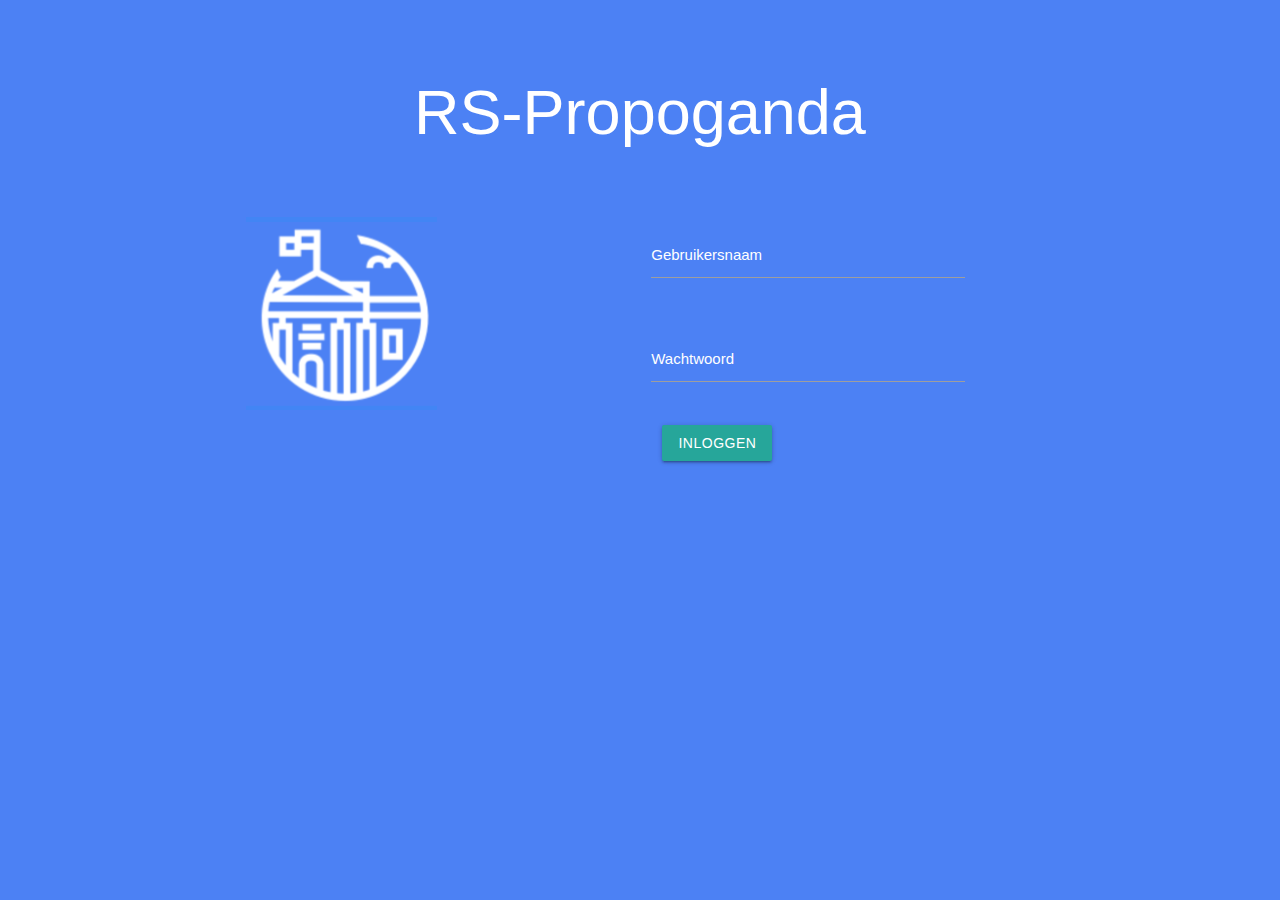
<file: index.html>
<!DOCTYPE html>
<html lang="en">

<head>
    <meta charset="UTF-8">
    <meta name="viewport" content="width=device-width, initial-scale=1.0">
    <meta http-equiv="X-UA-Compatible" content="ie=edge">
    <title>RS Propaganda</title>
    <link href="https://fonts.googleapis.com/icon?family=Material+Icons" rel="stylesheet">
    <link type="text/css" rel="stylesheet" href="./lib/materialize//css/materialize.min.css"
        media="screen,projection" />

    <link rel="stylesheet" href="./src/style/login.css">

    <meta name="viewport" content="width=device-width, initial-scale=1.0" />
</head>

<body class="">

    <div class="container">
        <div class="row">
            <h1 class="center-align white-text" style="padding-top: 4%;">RS-Propoganda</h1>
            <!-- Image Logo -->
            <div class="col s4 center-align" style="padding-top: 5%;">
                <img src="./media/logo.png" alt="RS_propoganda Logo">
            </div>

            <!-- Login Form -->
            <div class="col s6 offset-s2" style="padding-top: 5%">
                <form id="loginForm" name="loginForm" method="post" onsubmit="return inloggen()">
                    <div class="row">
                        <div class="input-field col s9">
                            <input id="gebruikernaam" name="gebruikernaam" type="text" class="validate" required>
                            <label for="gebruikernaam">Gebruikersnaam</label>
                        </div>
                    </div>
                    <div class="row">
                        <div class="input-field col s9">
                            <input id="wachtwoord" name="wachtwoord" type="password" class="validate" required>
                            <label for="wachtwoord">Wachtwoord</label>
                        </div>
                    </div>
                    <div class="row col s6">
                        <button class="btn waves-effect waves-light" type="submit">Inloggen</button>
                    </div>

                </form>
            </div>

        </div>
    </div>




    <script type="text/javascript" src="./lib/materialize/js/materialize.min.js"></script>
    <script>
        M.AutoInit();
      
    </script>
    <script type="text/javascript" src="./src/controllers/loginController.js"></script>

</body>

</html>

</html>
</file>
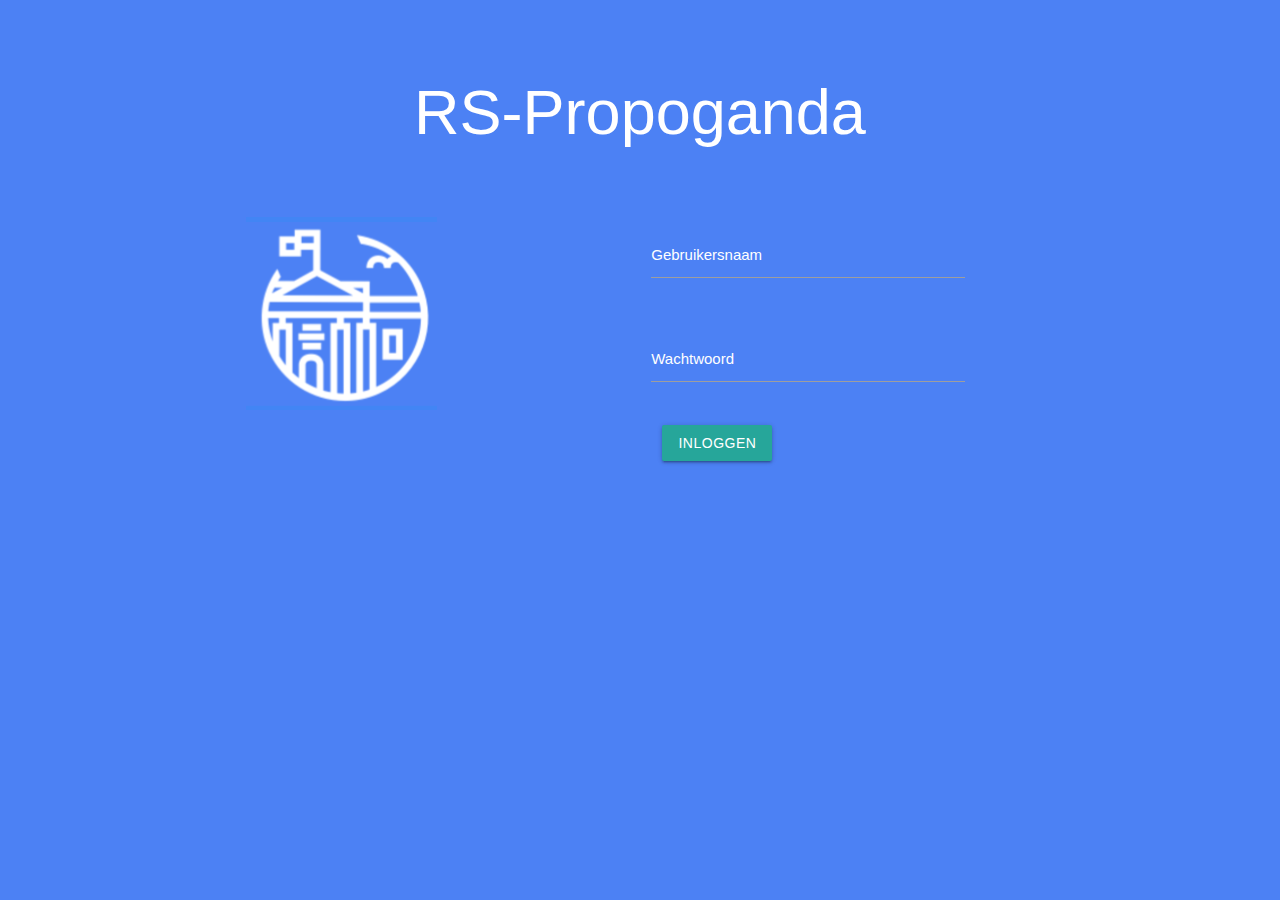
<file: src/views/commentaar.html>
<!DOCTYPE html>
<html lang="en">

<head>
    <meta charset="UTF-8">
    <meta name="viewport" content="width=device-width, initial-scale=1.0">
    <meta http-equiv="X-UA-Compatible" content="ie=edge">
    <title>Dashboard</title>

    <!-- Materialize CSS -->
    <link href="https://fonts.googleapis.com/icon?family=Material+Icons" rel="stylesheet">
    <link type="text/css" rel="stylesheet" href="../../lib/materialize//css/materialize.min.css"
        media="screen,projection" />
    <link type="text/css" rel="stylesheet" href="../../src/style/main.css" media="screen,projection" />

</head>

<body class="blue lighten-4">
    <div class="row">
        <!-- Nav Bar -->
        <nav class="nav_height">
            <div class="nav-wrapper nav" style="padding-left: 10px;">
                <!-- Image Logo -->
                <div>
                    <a href="./dashboard.html">
                        <img id="logo" class="brand-logo" src="../../media/logo.png" style="height: auto; width: 50px;">
                    </a>
                </div>
                <!-- Navigation  -->
                <div class="nav-wrapper">
                    <!-- Menu Dropdown Structure -->
                    <div>
                        <ul id="menu" class="dropdown-content">
                            <li><a href="./commentaar.html">Commentaar</a></li>
                            <li><a href="./presentie.html">Presentie</a></li>
                            <li><a href="./ressort.html">Ressort</a></li>
                            <li><a href="#!">Vergadering</a></li>
                        </ul>
                        <ul id="instellingen" class="dropdown-content">
                            <li><a href="#!">Accounts</a></li>
                            <li><a href="#!">Profiel</a></li>
                            <li><a href="#!">Nieuw Account</a></li>
                            <li class="divider"></li>
                            <li><a onclick="logout()">Uitloggen</a></li>
                        </ul>
                    </div>
                    <!-- Dropdowns Button -->
                    <ul class="hide-on-med-and-down right">
                        <li><a class="dropdown-trigger" data-target="menu">Menu<i
                                    class="material-icons right">arrow_drop_down</i></a>
                        </li>
                        <li><a class="dropdown-trigger" data-target="instellingen">Instellingen<i
                                    class="material-icons right">arrow_drop_down</i></a>
                        </li>
                    </ul>
                </div>
            </div>
        </nav>


        <ul id="slide-out" class="sidenav col s4" style="overflow: scroll;">
            <li>
                <blockquote>
                    <p class="flow-text">Belangrijke Mededelingen</p>
                </blockquote>
            </li>
            <li>
                <div class="divider"></div>
            </li>
            <li>
                <div class="row">
                    <div class="input-field col s11">
                        <input placeholder="Bericht..." id="enter_message" type="text" class="validate">
                        <label for="enter_message">Nieuw bericht</label>
                        <button class="btn-small waves-effect waves-light red" type="button" name="action">versturen
                            <i class="material-icons right">send</i>
                        </button>
                    </div>
                </div>
            </li>
            <li>
                <!-- Bericht 1 -->
                <div class="row">
                    <div class="card_width">
                        <div class="card teal darken-1 card_edge">
                            <div class="card-content white-text">
                                <span class="card-title">Shaniel Samadhan</span>
                                <p>Waddup all mi badmans and badgyals, all good wit ya'll bomboclaats?</p>
                            </div>
                            <div class="card-action">
                                <p class="white-text">29-06-2020 01:30 AM</p>
                            </div>
                        </div>
                    </div>
                </div>
            </li>
            <li>
                <!-- Bericht 2 -->
                <div class="row">
                    <div class="card_width">
                        <div class="card teal darken-1 card_edge">
                            <div class="card-content white-text">
                                <span class="card-title">Andojo Mack</span>
                                <p>It's ya boi McDoodle in the building!</p>
                            </div>
                            <div class="card-action">
                                <p class="white-text">23-06-2020 11:00 AM</p>
                            </div>
                        </div>
                    </div>
                </div>
            </li>
            <li>
                <!-- Bericht 3 -->
                <div class="row">
                    <div class="card_width">
                        <div class="card teal darken-1 card_edge">
                            <div class="card-content white-text">
                                <span class="card-title">Kenson Latchmansing</span>
                                <p>Gangaaa mie baka e hatie wooo. EJE! </p>
                            </div>
                            <div class="card-action">
                                <p class="white-text">29-06-2020 12:30 PM</p>
                            </div>
                        </div>
                    </div>
                </div>
            </li>
        </ul>
        <a href="#" data-target="slide-out" class="sidenav-trigger ">
            <i class="material-icons message_btn ">message</i>
        </a>
    </div>

    <div class="fixed-action-btn">
        <a class="btn-floating btn-large btn modal-trigger nav" href="#modal_commentaar" onclick="getPresentie()">
            <i class="large material-icons">add</i>
        </a>
    </div>

      <!-- Commentaar Table -->
      <div class="container">
        <div class="row">
            <div class="col s12" style="height: 28em; overflow: auto; width: auto;">
                <table id="commentaarTable" class="highlight" style="width: 1000px;">
                    <thead>
                        <tr>
                            <th>Commentaar ID</th>
                            <th>Commentaar</th>
                            <th>Naam</th>
                            <th>type</th>
                            <th></th>
                        </tr>
                    </thead>
                    <tbody id="rTableBody">
                    </tbody>
                </table>
            </div>
        </div>
    </div>

    <!--commentaar modal-->
    <div id="modal_commentaar" class="modal">
        <div class="modal-content">
            <h3 style="font-family: 'Anton', sans-serif; text-align: center;">Commentaar</h3>
            <br>
            <div>
                <div class="row">
                    <form class="col s12" method="POST" id="commentaarForm" name="commentaarForm"
                        onsubmit="return createCommentaar()">
                        <div class="row">
                            <div class="input-field col s6">
                                <select name="presentie_id" id="presentie" required>
                                </select>
                                <label for="presentie">Presentie</label>
                            </div>
                        </div>
                        <div class="row">
                            <div class="input-field col s6">
                                <textarea id="commentaar" name="commentaar" class="materialize-textarea"></textarea>
                                <label for="commentaar">Commentaar</label>
                            </div>
                            <div class="input-field col s3">
                                <select name="type" id="type" required>
                                    <option value="1">Positief</option>
                                    <option value="0">Negatief</option>
                                </select>
                            </div>
                        </div>
                        <button class="btn waves-effect waves-light, nav" type="submit" name="action">Opslaan</button>
                    </form>
                </div>
            </div>
        </div>
    </div>

    <!--updatecommentaar modal-->
    <div id="modal_updatecommentaar" class="modal">
        <div class="modal-content">
            <h3 style="font-family: 'Anton', sans-serif; text-align: center;">Commentaar wijzigen</h3>
            <br>
            <div>
                <div class="row">
                    <form class="col s12" method="POST" id="updateCommentaarForm" name="updateCommentaarForm"
                        onsubmit="return updateCommentaarhi()">
                        <div class="row">
                            <div class="input-field col s6">
                                <select name="presentie_id" id="updatePresentie">
                                </select>
                                <label for="presentie">Presentie</label>
                            </div>
                        </div>
                        <div class="row">
                            <div class="input-field col s6">
                                <textarea id="updateCommentaar" name="commentaar" class="materialize-textarea"></textarea>
                                <label for="updateCommentaar">Commentaar</label>
                            </div>
                            <div class="input-field col s3">
                                <select name="type" id="updateType" required>
                                    <option value="1">Positief</option>
                                    <option value="0">Negatief</option>
                                </select>
                            </div>
                        </div>
                        <button class="btn waves-effect waves-light, nav" type="submit" name="action">Opslaan</button>
                    </form>
                </div>
            </div>
        </div>
    </div>

    <!-- controller js -->
    <script type="text/javascript" src="../controllers/commentaarController.js"></script>
    <script type="text/javascript" src="../controllers/main.js"></script>

    <!-- materialize js -->
    <script type="text/javascript" src="../../lib/materialize/js/materialize.min.js"></script>
    <script>
        M.AutoInit();
        
        window.onload = redirectIfNoToken();
        window.onload = getCommentaar();
    </script>
</body>

</html>
</file>
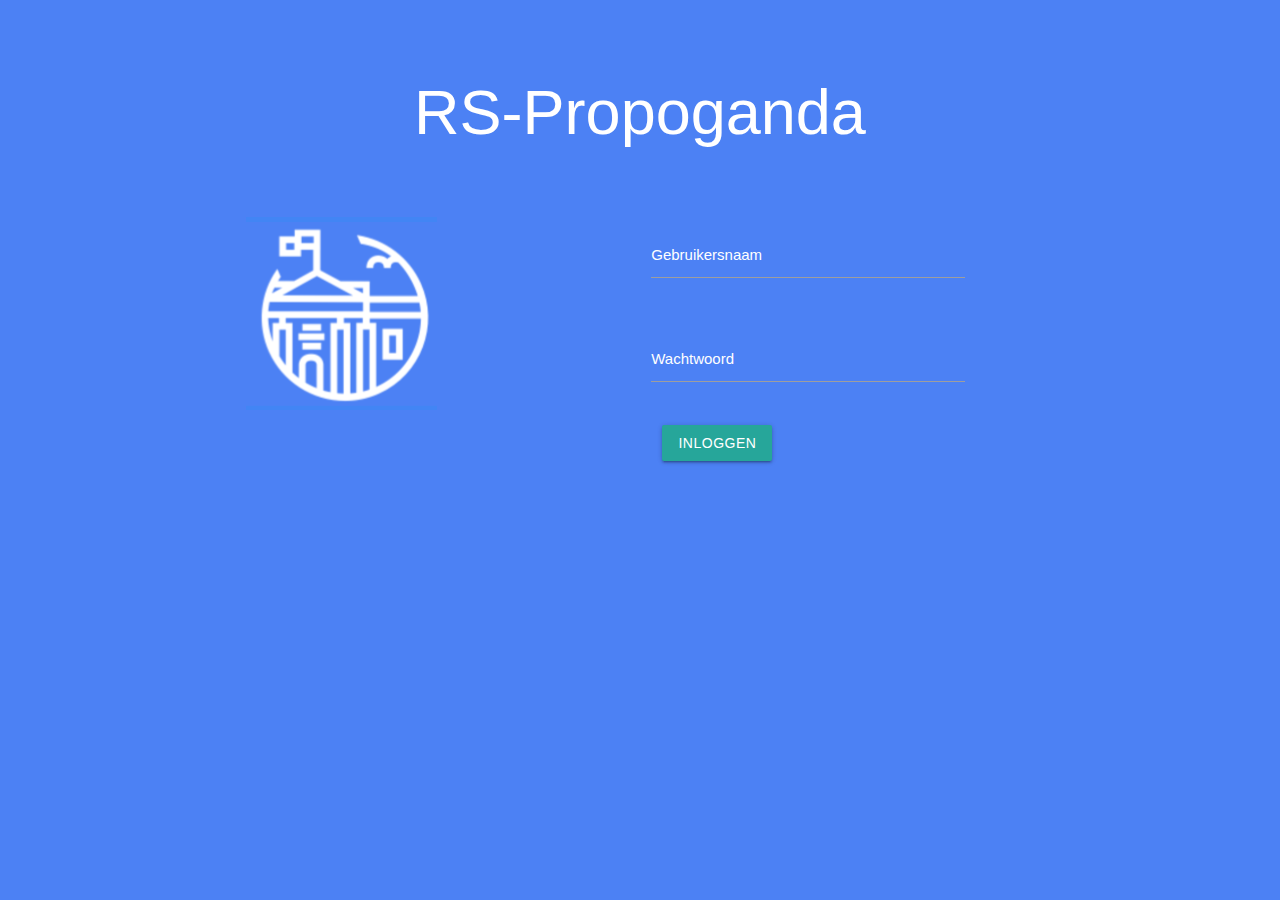
<file: src/views/gebruikers.html>
<!DOCTYPE html>
<html lang="en">

<head>
    <meta charset="UTF-8">
    <meta name="viewport" content="width=device-width, initial-scale=1.0">
    <meta http-equiv="X-UA-Compatible" content="ie=edge">
    <title>Gebruikers</title>

    <!-- Materialize CSS -->
    <link href="https://fonts.googleapis.com/icon?family=Material+Icons" rel="stylesheet">
    <link type="text/css" rel="stylesheet" href="../../lib/materialize//css/materialize.min.css"
        media="screen,projection" />
    <link type="text/css" rel="stylesheet" href="../../src/style/main.css" media="screen,projection" />


</head>

<body class="blue lighten-4">
    <!-- Nav Bar -->
    <div class="row">
        <nav class="nav_height">
            <div class="nav-wrapper nav" style="padding-left: 10px;">
                <!-- Image Logo -->
                <div class="image-link">
                    <a href="./dashboard.html">
                        <img id="logo" class="brand-logo image-link" src="../../media/logo.png"
                            style="height: auto; width: 50px;">
                    </a>
                </div>
                <!-- Navigation  -->
                <div class="nav-wrapper">
                    <!-- Menu Dropdown Structure -->
                    <div>
                        <ul id="menu" class="dropdown-content" style="width: 200px;">
                            <li><a href="./commentaar.html">Commentaar</a></li>
                            <li><a href="./presentie.html">Presentie</a></li>
                            <li><a href="./ressort.html">Ressort</a></li>
                            <li><a href="#!">Vergadering</a></li>
                        </ul>
                        <ul id="instellingen" class="dropdown-content">
                            <li><a href="./gebruikers.html">Accounts</a></li>
                            <li class="divider"></li>
                            <li><a onclick="logout()">Uitloggen</a></li>
                        </ul>
                    </div>
                    <!-- Dropdowns Button -->
                    <ul class="hide-on-med-and-down right">
                        <li><a class="dropdown-trigger" data-target="menu">Menu<i
                                    class="material-icons right">arrow_drop_down</i></a>
                        </li>
                        <li><a class="dropdown-trigger" data-target="instellingen">Instellingen<i
                                    class="material-icons right">arrow_drop_down</i></a>
                        </li>
                    </ul>
                </div>
            </div>
        </nav>
    </div>

    <!-- Gebruiker Table -->
    <div class="container">
        <div class="row">
            <blockquote>
                <p class="flow-text">Gebruikers Beheren</p>
            </blockquote>
            <div class="col s12" style="height: 28em; width: auto; overflow: auto;">
                <table id="gebruikerTable" class="highlight"  style="width: 1000px;">
                    <thead>
                        <tr>
                            <th>ID</th>
                            <th>Gebruikernaam</th>
                            <th>Naam</th>
                            <th>Voornaam</th>
                            <th>Adres</th>
                            <th>Telefoon</th>
                            <th>Email</th>

                            <th>Type</th>
                            <th></th>
                        </tr>
                    </thead>
                    <tbody id="gebruikerTableBody">
                    </tbody>
                </table>
            </div>
        </div>
    </div>

    <!-- Floating Gebruiker Button -->
    <div class="fixed-action-btn">
        <a class="btn-floating btn-large nav waves-effect waves-light btn modal-trigger" href="#modal_gebruiker">
            <i class="large material-icons">add</i>
        </a>
    </div>

    <!-- Gebruiker modal -->
    <div id="modal_gebruiker" class="modal" style="height: 900px;">
        <div class="modal-content">
            <h3 style="font-family: 'Anton', sans-serif; text-align: center;">Nieuw Gebruiker Aanmaken</h3>
            <br>
            <div>
                <div class="row">
                    <form class="col s12" method="POST" id="gebruikerForm" name="gebruikerForm"
                        onsubmit="return createGebruiker()">
                        <div class="row">
                            <div class="input-field col s6">
                                <input type="text" name="naam" id="naam" required>
                                <label for="naam">Naam</label>
                            </div>
                            <div class="input-field col s6">
                                <input type="text" name="voornaam" id="voornaam" required>
                                <label for="voornaam">Voornaam</label>
                            </div>
                        </div>
                        <div class="row">

                            <!-- <div class="input-field col s6">
                                <select name="type">
                                    <option value="Nickerie">Nickerie</option>
                                    <option value="Sipaliwini">Sipaliwini</option>
                                </select>
                                <label for="type">Type</label>
                            </div> -->

                            <div class="input-field col s6">
                                <input type="text" name="type_id" id="type_id" required>
                                <label for="type_id">Type_id</label>
                            </div>

                            <div class="input-field col s6">
                                <input type="text" name="email" id="email" required>
                                <label for="email">Email</label>
                            </div>
                        </div>
                        <div class="row">
                            <div class="input-field col s6">
                                <input type="text" name="adres" id="adres" required>
                                <label for="adres">Adres</label>
                            </div>
                            <div class="input-field col s6">
                                <input type="text" name="telefoonnummer" id="telefoonnummer" required>
                                <label for="telefoonnummer">Telefoon</label>
                            </div>
                        </div>
                        <div class="row">
                            <div class="input-field col s6">
                                <input type="text" name="gebruikernaam" id="gebruikernaam" required>
                                <label for="gebruikernaam">Gebruikernaam</label>
                            </div>

                        </div>
                        <div class="row">
                            <div class="input-field col s6">
                                <input type="password" name="wachtwoord" id="wachtwoord" required>
                                <label for="wachtwoord">Wachtwoord</label>
                            </div>
                            <div class="input-field col s6">
                                <input type="password" name="wachtwoord2" id="wachtwoord2" required>
                                <label for="wachtwoord2">Wachtwoord Opniew Invoeren</label>
                            </div>
                        </div>
                        <button class="btn waves-effect waves-light, nav" type="submit" name="action">Opslaan</button>

                    </form>
                </div>
            </div>
        </div>
    </div>

    <!-- update gebruiker modal -->
    <div id="modal_update_gebruiker" class="modal" style="height: 900px;">
        <div class="modal-content">
            <h3 style="font-family: 'Anton', sans-serif; text-align: center;">Gebruiker wijzigen</h3>
            <br>
            <div>
                <div class="row">
                    <form class="col s12" method="POST" id="updateGebruikerForm" name="updateGebruikerForm"
                        onsubmit="return updateGebruiker()">
                        <div class="row">
                            <div class="input-field col s6">
                                <input type="text" name="naam" id="naam" required>
                                <label for="naam">Naam</label>
                            </div>
                            <div class="input-field col s6">
                                <input type="text" name="voornaam" id="voornaam" required>
                                <label for="voornaam">Voornaam</label>
                            </div>
                        </div>
                        <div class="row">

                            <!-- <div class="input-field col s6">
                                <select name="type">
                                    <option value="Nickerie">Nickerie</option>
                                    <option value="Sipaliwini">Sipaliwini</option>
                                </select>
                                <label for="type">Type</label>
                            </div> -->

                            <div class="input-field col s6">
                                <input type="text" name="type_id" id="type_id" required>
                                <label for="type_id">Type_id</label>
                            </div>

                            <div class="input-field col s6">
                                <input type="text" name="email" id="email" required>
                                <label for="email">Email</label>
                            </div>
                        </div>
                        <div class="row">
                            <div class="input-field col s6">
                                <input type="text" name="adres" id="adres" required>
                                <label for="adres">Adres</label>
                            </div>
                            <div class="input-field col s6">
                                <input type="text" name="telefoonnummer" id="telefoonnummer" required>
                                <label for="telefoonnummer">Telefoon</label>
                            </div>
                        </div>

                        <div class="row">
                            <div class="input-field col s6">
                                <input type="text" name="gebruikernaam" id="gebruikernaam" required>
                                <label for="gebruikernaam">Gebruikernaam</label>
                            </div>

                        </div>
                        <div class="row">
                            <div class="input-field col s6">
                                <input type="password" name="wachtwoord" id="wachtwoord" required>
                                <label for="wachtwoord">Wachtwoord</label>
                            </div>
                            <div class="input-field col s6">
                                <input type="password" name="wachtwoord2" id="wachtwoord2" required>
                                <label for="wachtwoord2">Wachtwoord Opniew Invoeren</label>
                            </div>
                        </div>

                        <button class="btn waves-effect waves-light, nav" type="submit" name="action">Opslaan</button>

                    </form>
                </div>
            </div>
        </div>
    </div>

    <!-- materialize js -->
    <script type="text/javascript" src="../../lib/materialize/js/materialize.min.js"></script>

    <!-- controller js -->
    <script type="text/javascript" src="../controllers/gebruikerController.js"></script>
    <script type="text/javascript" src="../controllers/main.js"></script>
    <script>
        M.AutoInit();
        window.onload = redirectIfNoToken();
    </script>
</body>

</html>
</file>
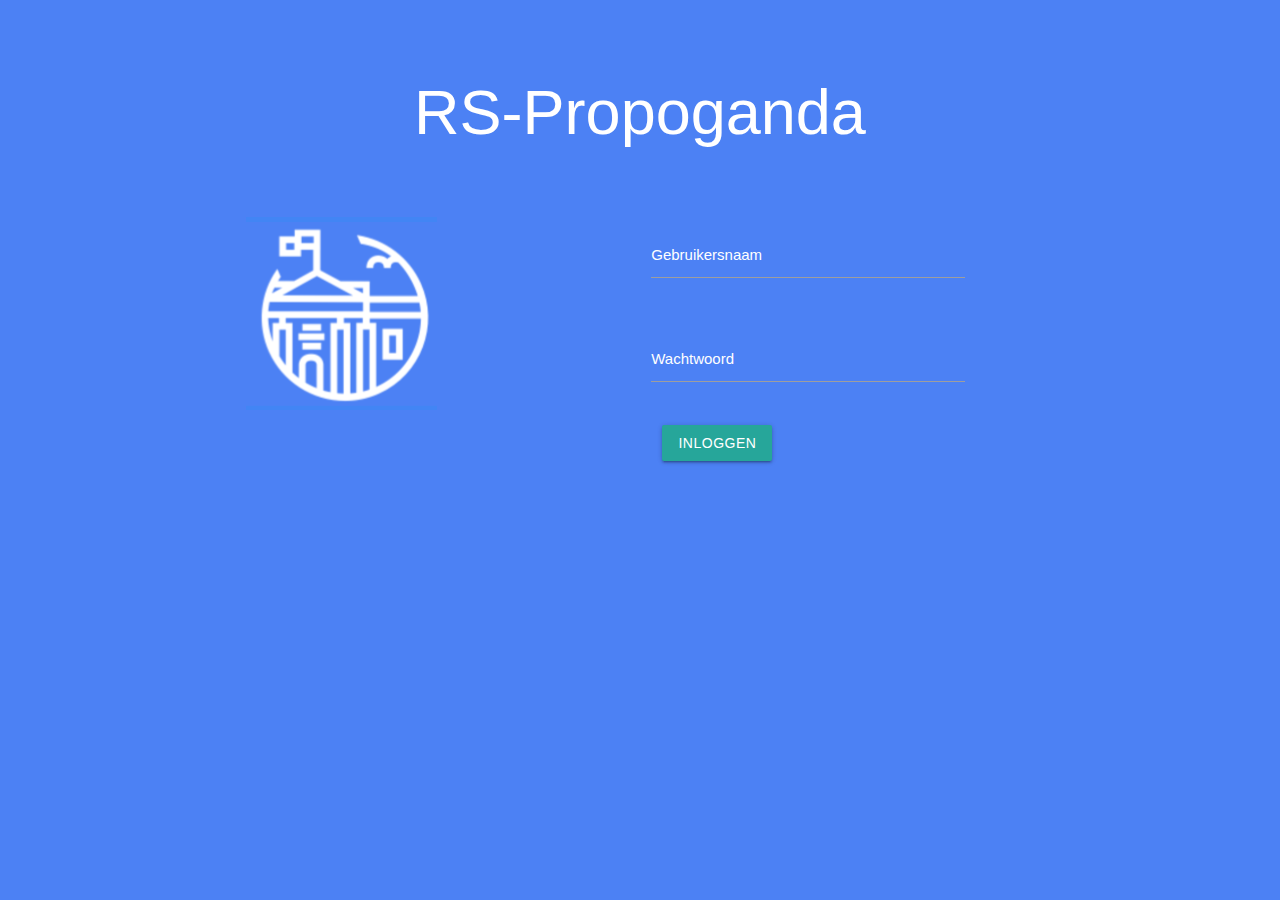
<file: src/views/presentie.html>
<!DOCTYPE html>
<html lang="en">

<head>
    <meta charset="UTF-8">
    <meta name="viewport" content="width=device-width, initial-scale=1.0">
    <meta http-equiv="X-UA-Compatible" content="ie=edge">
    <title>Dashboard</title>

    <!-- Materialize CSS -->
    <link href="https://fonts.googleapis.com/icon?family=Material+Icons" rel="stylesheet">
    <link type="text/css" rel="stylesheet" href="../../lib/materialize//css/materialize.min.css"
        media="screen,projection" />
    <link type="text/css" rel="stylesheet" href="../../src/style/main.css" media="screen,projection" />

</head>

<body class="blue lighten-4">
    <div class="row">
        <!-- Nav Bar -->
        <nav class="nav_height">
            <div class="nav-wrapper nav" style="padding-left: 10px;">
                <!-- Image Logo -->
                <div class="image-link">
                    <a href="./dashboard.html">
                        <img id="logo" class="brand-logo" src="../../media/logo.png" style="height: auto; width: 50px;">
                    </a>
                </div>
                <!-- Navigation  -->
                <div class="nav-wrapper">
                    <!-- Menu Dropdown Structure -->
                    <div>
                        <ul id="menu" class="dropdown-content">
                            <li><a href="./commentaar.html">Commentaar</a></li>
                            <li><a href="./presentie.html">Presentie</a></li>
                            <li><a href="./ressort.html">Ressort</a></li>
                            <li><a href="#">Vergadering</a></li>
                        </ul>
                        <ul id="instellingen" class="dropdown-content">
                            <li><a href="./gebruikers.html">Accounts</a></li>
                            <li class="divider"></li>
                            <li><a onclick="logout()">Uitloggen</a></li>
                        </ul>
                    </div>
                    <!-- Dropdowns Button -->
                    <ul class="hide-on-med-and-down right">
                        <li><a class="dropdown-trigger" data-target="menu">Menu<i
                                    class="material-icons right">arrow_drop_down</i></a>
                        </li>
                        <li><a class="dropdown-trigger" data-target="instellingen">Instellingen<i
                                    class="material-icons right">arrow_drop_down</i></a>
                        </li>
                    </ul>
                </div>
            </div>
        </nav>

        <!-- Presentie Table -->
        <div class="container">
            <div class="row">
                <blockquote>
                    <p class="flow-text">Presenties</p>
                </blockquote>
                <div class="col s12" style="height: 28em; overflow: auto; width: auto;">
                    <table id="presentieTable" class="highlight" style="width: 1000px;">
                        <thead>
                            <tr>
                                <th>ID</th>
                                <th>Naam</th>
                                <th>Voornaam</th>
                                <th>Vergadering</th>
                                <th></th>
                            </tr>
                        </thead>
                        <tbody id="pTableBody">
                        </tbody>
                    </table>
                </div>
            </div>
        </div>


        <!-- Floating action button presentie -->
        <div class="fixed-action-btn">
            <a class="btn-floating btn-large btn modal-trigger nav" href="#modal_presentie"
                onclick="return getVergadering()">
                <i class="large material-icons">add</i>
            </a>
        </div>

        <!-- presentie modal -->
        <div id="modal_presentie" class="modal" style="height: 900px;">
            <div class="modal-content">
                <h3 style="font-family: 'Anton', sans-serif; text-align: center;">Presentie</h3>
                <br>
                <div>
                    <div class="row">
                        <form class="col s12" method="POST" id="presentieForm" name="presentieForm"
                            onsubmit="return createPresentie()">
                            <div class="row">
                                <div class="input-field col s6">
                                    <select name="vergader_id" id="vergadering">
                                    </select>
                                    <label for="vergadering">Vergadering</label>
                                </div>
                            </div>
                            <div class="row">
                                <div class="input-field col s3">
                                    <input type="text" name="naam" id="naam" required>
                                    <label for="naam">Naam</label>
                                </div>
                                <div class="input-field col s3">
                                    <input type="text" name="voornaam" id="voornaam" required>
                                    <label for="voornaam">Voornaam</label>
                                </div>
                                <div class="input-field col s6">
                                    <input type="email" name="email" id="email" required>
                                    <label for="email">Email</label>
                                </div>
                            </div>
                            <button class="btn waves-effect waves-light, nav" type="submit"
                                name="action">Opslaan</button>
                        </form>
                    </div>
                </div>
            </div>
        </div>

        <!-- update presentie modal -->
        <div id="modal_updatepresentie" class="modal" style="height: 900px;">
            <div class="modal-content">
                <h3 style="font-family: 'Anton', sans-serif; text-align: center;">Presentie</h3>
                <br>
                <div>
                    <div class="row">
                        <form class="col s12" method="POST" id="updatePresentieForm" name="updatePresentieForm"
                            onsubmit="return updatePresentie()">
                            <div class="row">
                                <div class="input-field col s6">
                                    <select name="vergader_id" id="updateVergadering">
                                    </select>
                                    <label for="vergadering">Vergadering</label>
                                </div>
                            </div>
                            <div class="row">
                                <div class="input-field col s3">
                                    <input type="text" name="naam" id="updateNaam" required>
                                    <label for="naam">Naam</label>
                                </div>
                                <div class="input-field col s3">
                                    <input type="text" name="voornaam" id="updateVoornaam" required>
                                    <label for="voornaam">Voornaam</label>
                                </div>
                                <div class="input-field col s6">
                                    <input type="email" name="email" id="updateEmail" required>
                                    <label for="email">Email</label>
                                </div>
                            </div>
                            <button class="btn waves-effect waves-light, nav" type="submit"
                                name="action">Opslaan</button>
                        </form>
                    </div>
                </div>
            </div>
        </div>


        <!-- controller js -->
        <script type="text/javascript" src="../controllers/presentieController.js"></script>
        <script type="text/javascript" src="../controllers/main.js"></script>

        <!-- materialize js -->
        <script type="text/javascript" src="../../lib/materialize/js/materialize.min.js"></script>
        <script src="http://ajax.googleapis.com/ajax/libs/jquery/1.9.1/jquery.min.js"></script>
        <script>
            M.AutoInit();
            $(document).ready(function () {
                M.updateTextFields();
            });
            window.onload = redirectIfNoToken();
            window.onload = getPresentie();
        </script>
</body>

</html>
</file>
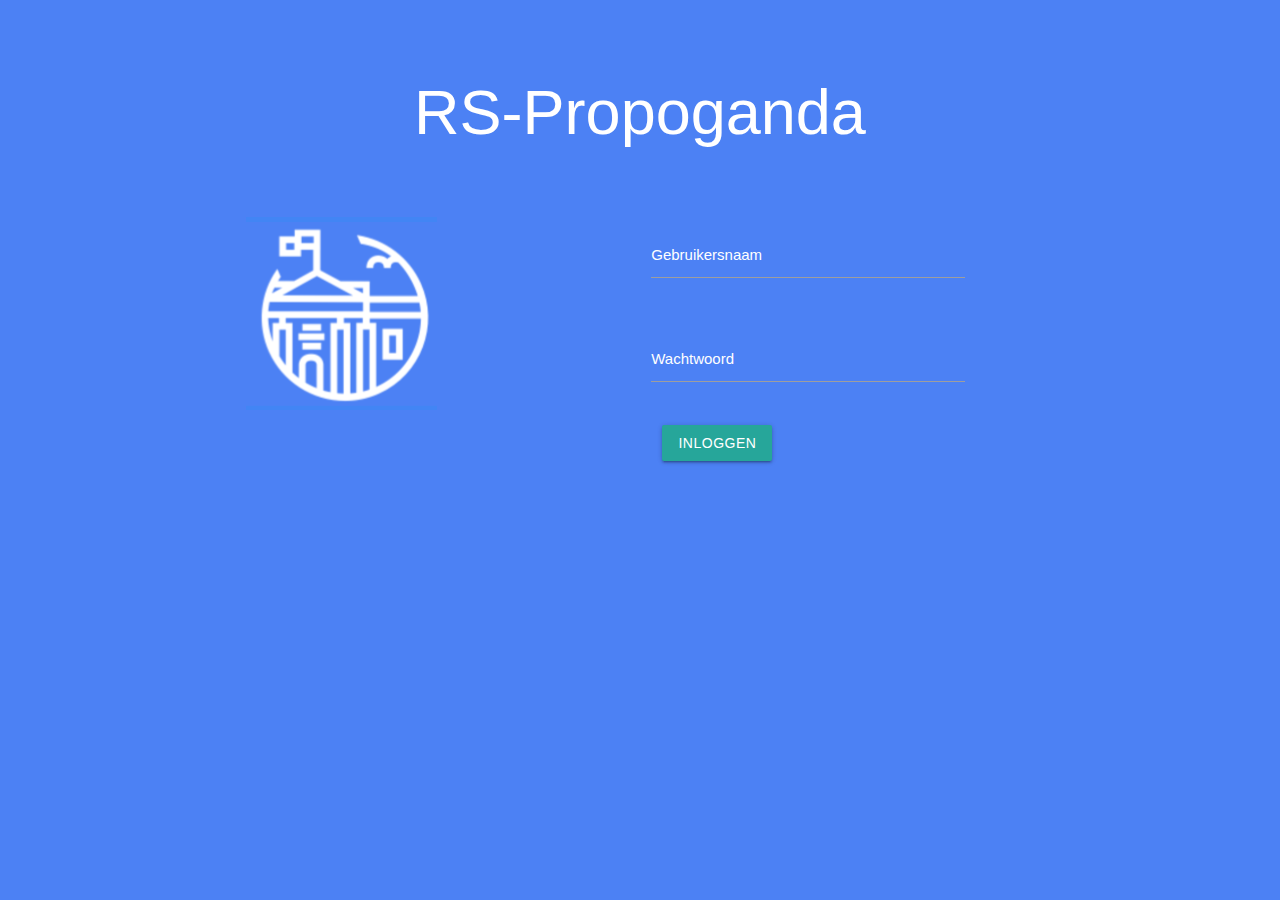
<file: src/views/ressort.html>
<!DOCTYPE html>
<html lang="en">

<head>
    <meta charset="UTF-8">
    <meta name="viewport" content="width=device-width, initial-scale=1.0">
    <meta http-equiv="X-UA-Compatible" content="ie=edge">
    <title>Ressort</title>

    <!-- Materialize CSS -->
    <link href="https://fonts.googleapis.com/icon?family=Material+Icons" rel="stylesheet">
    <link type="text/css" rel="stylesheet" href="../../lib/materialize//css/materialize.min.css"
        media="screen,projection" />
    <link type="text/css" rel="stylesheet" href="../../src/style/main.css" media="screen,projection" />

</head>

<body class="blue lighten-4">
    <!-- Nav Bar -->
    <div class="row">
        <nav class="nav_height">
            <div class="nav-wrapper nav" style="padding-left: 10px;">
                <!-- Image Logo -->
                <div class="image-link">
                    <a href="./dashboard.html">
                        <img id="logo" class="brand-logo" src="../../media/logo.png" style="height: auto; width: 50px;">
                    </a>
                </div>
                <!-- Navigation  -->
                <div class="nav-wrapper">
                    <!-- Menu Dropdown Structure -->
                    <div>
                        <ul id="menu" class="dropdown-content">
                            <li><a href="./commentaar.html">Commentaar</a></li>
                            <li><a href="./presentie.html">Presentie</a></li>
                            <li><a href="./ressort.html">Ressort</a></li>
                            <li><a href="#!">Vergadering</a></li>
                        </ul>
                        <ul id="instellingen" class="dropdown-content">
                            <li><a href="./gebruikers.html">Accounts</a></li>
                            <li class="divider"></li>
                            <li><a onclick="logout()">Uitloggen</a></li>
                        </ul>
                    </div>
                    <!-- Dropdowns Button -->
                    <ul class="hide-on-med-and-down right">
                        <li><a class="dropdown-trigger" data-target="menu">Menu<i
                                    class="material-icons right">arrow_drop_down</i></a>
                        </li>
                        <li><a class="dropdown-trigger" data-target="instellingen">Instellingen<i
                                    class="material-icons right">arrow_drop_down</i></a>
                        </li>
                    </ul>
                </div>
            </div>
        </nav>
    </div>

    <!-- Ressort Table -->
    <div class="container">
        <div class="row">
            <blockquote>
                <p class="flow-text">Ressorten</p>
            </blockquote>
            <div class="col s12" style="height: 28em; overflow: auto; width: auto;">
                <table id="ressortTable" class="highlight" style="width: 1000px;">
                    <thead>
                        <tr>
                            <th>ID</th>
                            <th>Ressort</th>
                            <th>District</th>
                            <th></th>
                        </tr>
                    </thead>
                    <tbody id="rTableBody">
                    </tbody>
                </table>
            </div>
        </div>
    </div>

    <!-- Flaoting Ressort Button -->
    <div class="fixed-action-btn">
        <a class="btn-floating btn-large nav waves-effect waves-light btn modal-trigger" href="#modal_ressort">
            <i class="large material-icons">add</i>
        </a>
    </div>

    <!-- ressort modal -->
    <div id="modal_ressort" class="modal" style="height: 900px;">
        <div class="modal-content">
            <h3 style="font-family: 'Anton', sans-serif; text-align: center;">Nieuw ressort opslaan</h3>
            <br>
            <div>
                <div class="row">
                    <form class="col s12" method="POST" id="ressortForm" name="ressortForm"
                        onsubmit="return createRessort()">
                        <div class="row">
                            <div class="input-field col s6">
                                <input type="text" name="ressortnaam" id="ressortnaam" required>
                                <label for="ressortnaam">Ressort</label>
                            </div>
                        </div>
                        <div class="row">
                            <div class="input-field col s6">
                                <select name="district">
                                    <option value="Paramaribo">Paramaribo</option>
                                    <option value="Commewijne">Commewijne</option>
                                    <option value="Wanica">Wanica</option>
                                    <option value="Saramacca">Saramacca</option>
                                    <option value="Marowijne">Marowijne</option>
                                    <option value="Para">Para</option>
                                    <option value="Brokopondo">Brokopondo</option>
                                    <option value="Coronie">Coronie</option>
                                    <option value="Nickerie">Nickerie</option>
                                    <option value="Sipaliwini">Sipaliwini</option>
                                </select>
                                <label for="district">District</label>
                            </div>
                        </div>
                        <button class="btn waves-effect waves-light, nav" type="submit" name="action">Opslaan</button>
                        <button class="btn waves-effect waves-light, nav" type="button" name="action"
                            onclick="return getToken()">Token</button>
                    </form>
                </div>
            </div>
        </div>
    </div>

    <!-- update ressort modal -->
    <div id="modal_updateressort" class="modal" style="height: 900px;">
        <div class="modal-content">
            <h3 style="font-family: 'Anton', sans-serif; text-align: center;">Ressort wijzigen</h3>
            <br>
            <div>
                <div class="row">
                    <form class="col s12" method="POST" id="updateRessortForm" name="updateRessortForm"
                        onsubmit="return updateRessort()">
                        <div class="row">
                            <div class="input-field col s6">
                                <label for="updateRessortnaam">Ressort</label>
                                <input type="text" name="ressortnaam" id="updateRessortnaam" value="" required>
                            </div>
                        </div>
                        <div class="row">
                            <div class="input-field col s6">
                                <select name="district" id="updateDistrict">
                                    <option value="Paramaribo" selected="">Paramaribo</option>
                                    <option value="Commewijne">Commewijne</option>
                                    <option value="Wanica">Wanica</option>
                                    <option value="Saramacca">Saramacca</option>
                                    <option value="Marowijne">Marowijne</option>
                                    <option value="Para">Para</option>
                                    <option value="Brokopondo">Brokopondo</option>
                                    <option value="Coronie">Coronie</option>
                                    <option value="Nickerie">Nickerie</option>
                                    <option value="Sipaliwini">Sipaliwini</option>
                                </select>
                                <label for="updateDistrict">District</label>
                            </div>
                        </div>
                        <button class="btn waves-effect waves-light, nav" type="submit" name="action">Opslaan</button>
                    </form>
                </div>
            </div>
        </div>
    </div>

    <!-- materialize js -->
    <script type="text/javascript" src="../../lib/materialize/js/materialize.min.js"></script>
    <script src="http://ajax.googleapis.com/ajax/libs/jquery/1.9.1/jquery.min.js"></script>

    <!-- controller js -->
    <script type="text/javascript" src="../controllers/ressortController.js"></script>
    <script type="text/javascript" src="../controllers/main.js"></script>

    <script>
        M.AutoInit();
        $(document).ready(function () {
            M.updateTextFields();
        });
        window.onload = redirectIfNoToken();
        window.onload = getRessort();
    </script>
</body>

</html>
</file>
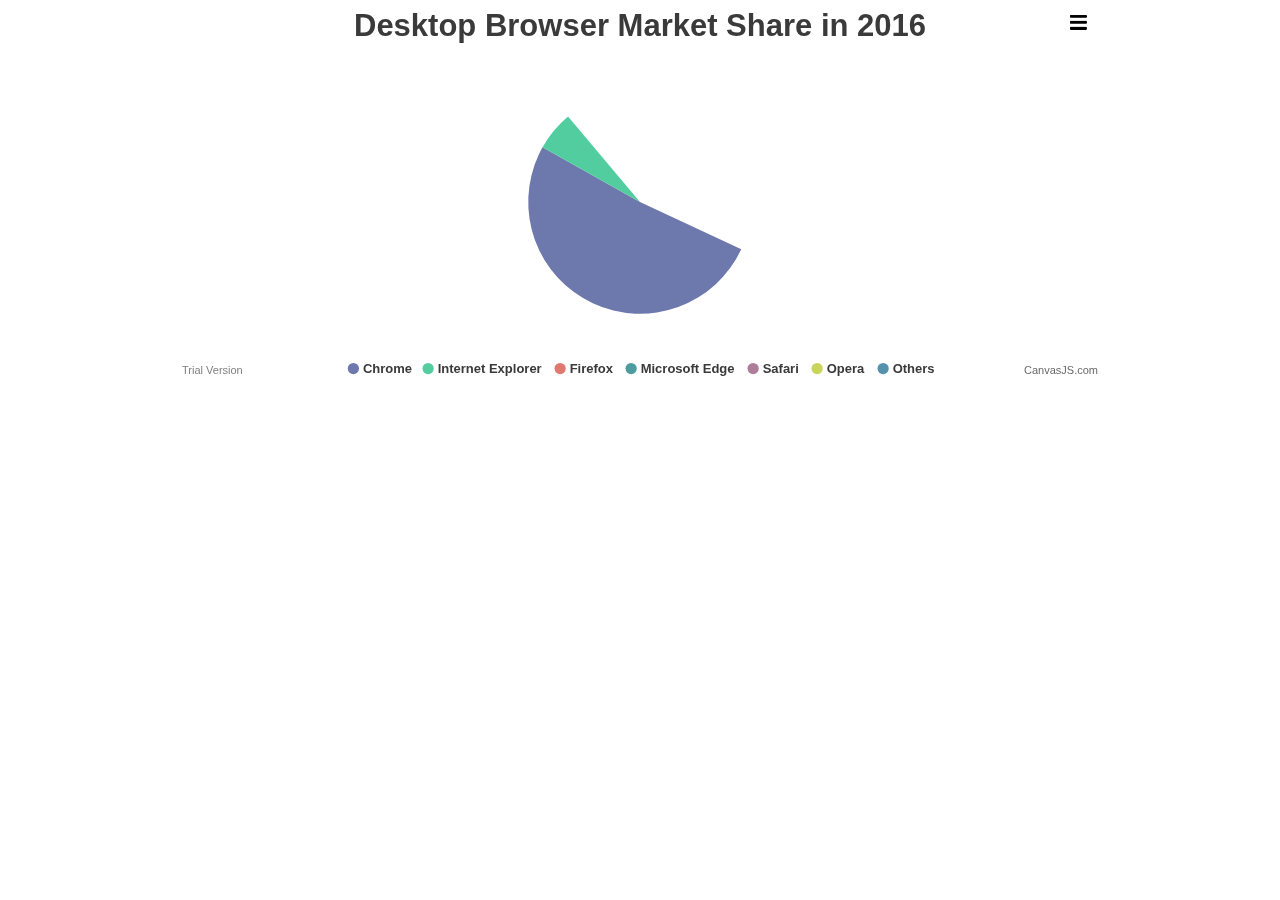
<file: src/views/canvasjs-2.3.2/examples/01-overview/animated-chart.html>
<!DOCTYPE HTML>
<html>
<head>
<meta charset="UTF-8">
<script>
window.onload = function() {

var chart = new CanvasJS.Chart("chartContainer", {
	theme: "light2", // "light1", "light2", "dark1", "dark2"
	exportEnabled: true,
	animationEnabled: true,
	title: {
		text: "Desktop Browser Market Share in 2016"
	},
	data: [{
		type: "pie",
		startAngle: 25,
		toolTipContent: "<b>{label}</b>: {y}%",
		showInLegend: "true",
		legendText: "{label}",
		indexLabelFontSize: 16,
		indexLabel: "{label} - {y}%",
		dataPoints: [
			{ y: 51.08, label: "Chrome" },
			{ y: 27.34, label: "Internet Explorer" },
			{ y: 10.62, label: "Firefox" },
			{ y: 5.02, label: "Microsoft Edge" },
			{ y: 4.07, label: "Safari" },
			{ y: 1.22, label: "Opera" },
			{ y: 0.44, label: "Others" }
		]
	}]
});
chart.render();

}
</script>
</head>
<body>
<div id="chartContainer" style="height: 370px; max-width: 920px; margin: 0px auto;"></div>
<script src="../../canvasjs.min.js"></script>
</body>
</html>
</file>
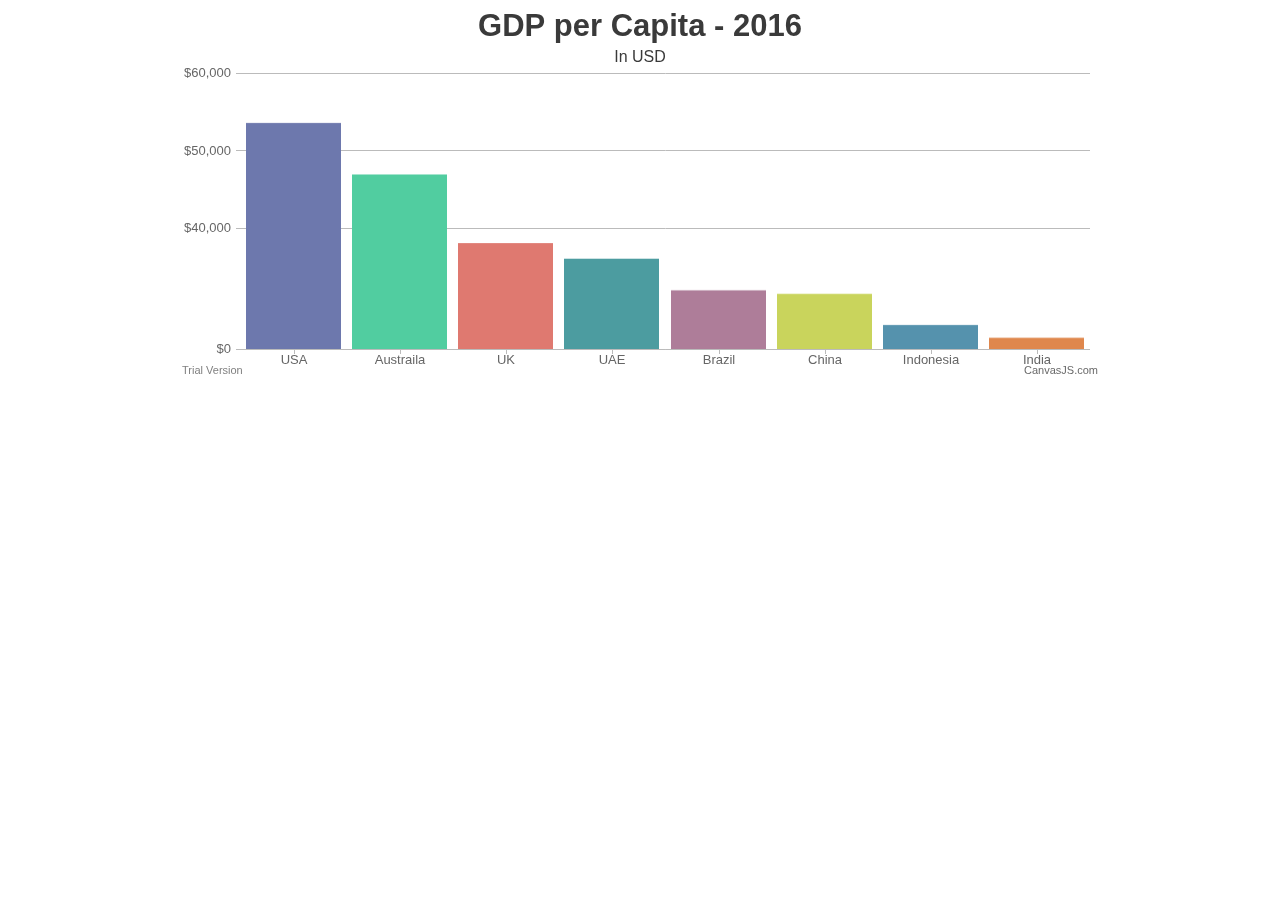
<file: src/views/canvasjs-2.3.2/examples/01-overview/chart-with-axis-scale-breaks.html>
<!DOCTYPE HTML>
<html>
<head>
<meta charset="UTF-8">
<script>
window.onload = function () {

var chart = new CanvasJS.Chart("chartContainer", {
	animationEnabled: true,
	theme: "light2", // "light1", "light2", "dark1", "dark2"
	title: {
		text: "GDP per Capita - 2016"
	},
	subtitles: [{
		text: "In USD",
		fontSize: 16
	}],
	axisY: {
		prefix: "$",
		scaleBreaks: {
			customBreaks: [{
				startValue: 10000,
				endValue: 35000
			}]
		}
	},
	data: [{
		type: "column",
		yValueFormatString: "$#,##0.00",
		dataPoints: [
			{ label: "USA", y: 57466.787 },
			{ label: "Austraila", y: 49927.82 },
			{ label: "UK", y: 39899.388 },
			{ label: "UAE", y: 37622.207 },
			{ label: "Brazil", y: 8649.948 },
			{ label: "China", y: 8123.181 },
			{ label: "Indonesia", y: 3570.295 },
			{ label: "India", y: 1709.387 }	
		]
	}]
});
chart.render();

}
</script>
</head>
<body>
<div id="chartContainer" style="height: 370px; max-width: 920px; margin: 0px auto;"></div>
<script src="../../canvasjs.min.js"></script>
</body>
</html>
</file>
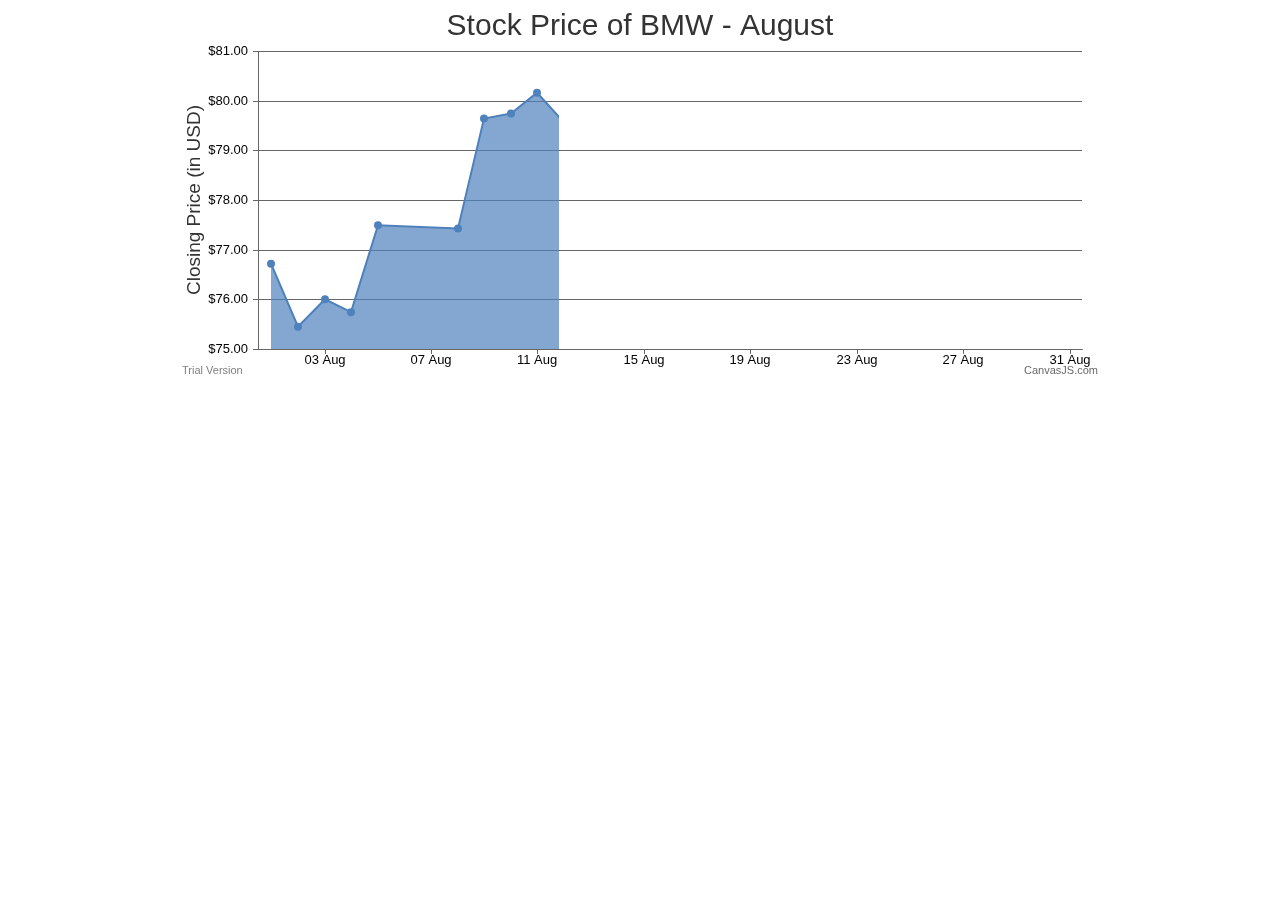
<file: src/views/canvasjs-2.3.2/examples/01-overview/chart-with-crosshair.html>
<!DOCTYPE HTML>
<html>
<head>  
<meta charset="UTF-8">
<script>
window.onload = function () {

var chart = new CanvasJS.Chart("chartContainer", {
	animationEnabled: true,
	title:{
		text: "Stock Price of BMW - August"
	},
	axisX:{
		valueFormatString: "DD MMM",
		crosshair: {
			enabled: true,
			snapToDataPoint: true
		}
	},
	axisY: {
		title: "Closing Price (in USD)",
		includeZero: false,
		valueFormatString: "$##0.00",
		crosshair: {
			enabled: true,
			snapToDataPoint: true,
			labelFormatter: function(e) {
				return "$" + CanvasJS.formatNumber(e.value, "##0.00");
			}
		}
	},
	data: [{
		type: "area",
		xValueFormatString: "DD MMM",
		yValueFormatString: "$##0.00",
		dataPoints: [
			{ x: new Date(2016, 07, 01), y: 76.727997 },
			{ x: new Date(2016, 07, 02), y: 75.459999 },
			{ x: new Date(2016, 07, 03), y: 76.011002 },
			{ x: new Date(2016, 07, 04), y: 75.751999 },
			{ x: new Date(2016, 07, 05), y: 77.500000 },
			{ x: new Date(2016, 07, 08), y: 77.436996 },
			{ x: new Date(2016, 07, 09), y: 79.650002 },
			{ x: new Date(2016, 07, 10), y: 79.750999 },
			{ x: new Date(2016, 07, 11), y: 80.169998 },
			{ x: new Date(2016, 07, 12), y: 79.570000 },
			{ x: new Date(2016, 07, 15), y: 80.699997 },
			{ x: new Date(2016, 07, 16), y: 79.686996 },
			{ x: new Date(2016, 07, 17), y: 78.996002 },
			{ x: new Date(2016, 07, 18), y: 78.899002 },
			{ x: new Date(2016, 07, 19), y: 77.127998 },
			{ x: new Date(2016, 07, 22), y: 76.759003 },
			{ x: new Date(2016, 07, 23), y: 77.480003 },
			{ x: new Date(2016, 07, 24), y: 77.623001 },
			{ x: new Date(2016, 07, 25), y: 76.408997 },
			{ x: new Date(2016, 07, 26), y: 76.041000 },
			{ x: new Date(2016, 07, 29), y: 76.778999 },
			{ x: new Date(2016, 07, 30), y: 78.654999 },
			{ x: new Date(2016, 07, 31), y: 77.667000 }
		]
	}]
});
chart.render();

}
</script>
</head>
<body>
<div id="chartContainer" style="height: 370px; max-width: 920px; margin: 0px auto;"></div>
<script src="../../canvasjs.min.js"></script>
</body>
</html>
</file>
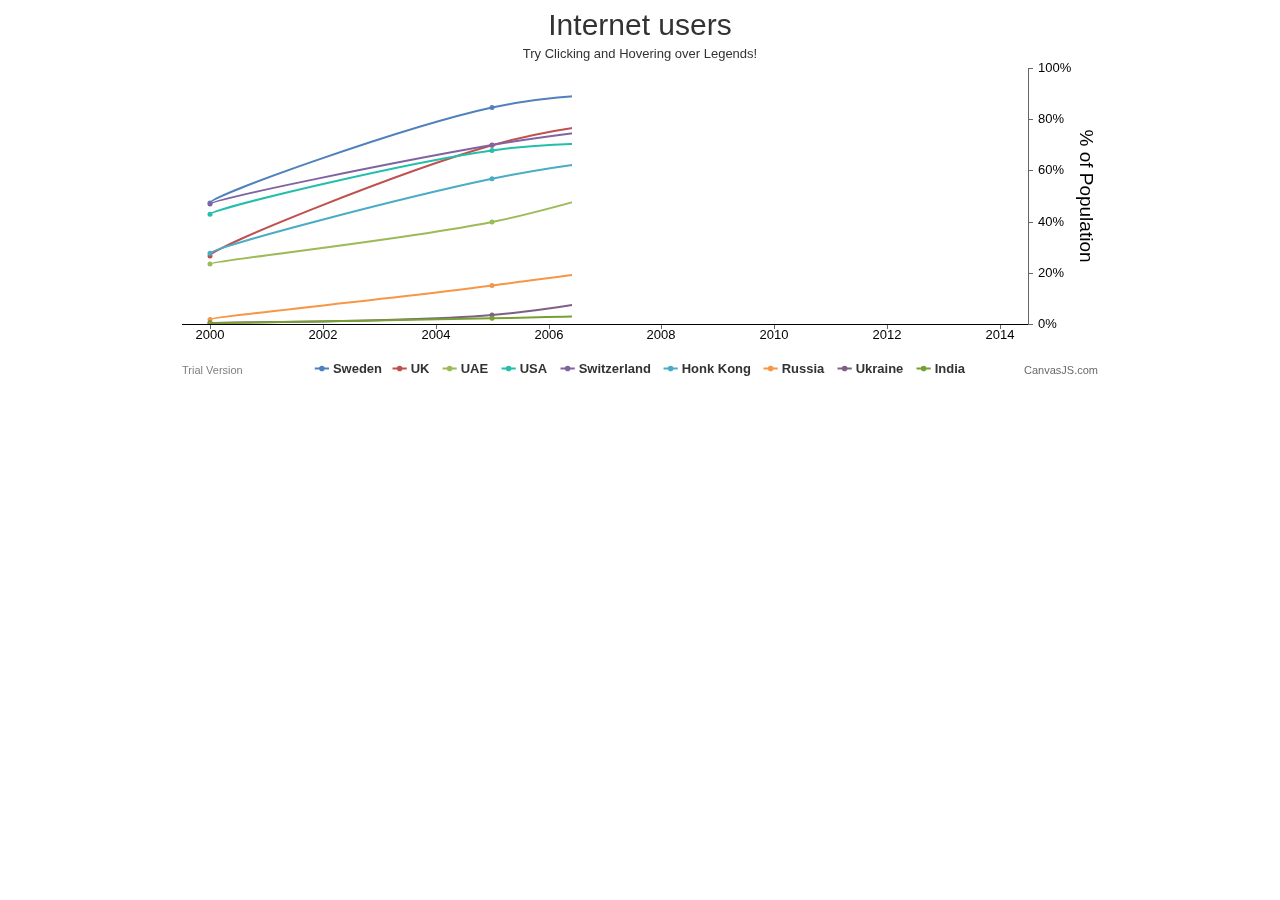
<file: src/views/canvasjs-2.3.2/examples/01-overview/chart-with-custom-legend-chart.html>
<!DOCTYPE HTML>
<html>
<head>
<meta charset="UTF-8">
<script>
window.onload = function () {
	
var chart = new CanvasJS.Chart("chartContainer", {
	//theme: "light2", // "light1", "light2", "dark1", "dark2"
	animationEnabled: true,
	title:{
		text: "Internet users"  
	},
	subtitles: [{
		text: "Try Clicking and Hovering over Legends!"
	}],
	axisX: {
		lineColor: "black",
		labelFontColor: "black"
	},
	axisY2: {
      	gridThickness: 0,
		title: "% of Population",
		suffix: "%",
		titleFontColor: "black",
		labelFontColor: "black"
	},
	legend: {
		cursor: "pointer",
		itemmouseover: function(e) {
			e.dataSeries.lineThickness = e.chart.data[e.dataSeriesIndex].lineThickness * 2;
			e.dataSeries.markerSize = e.chart.data[e.dataSeriesIndex].markerSize + 2;
			e.chart.render();
		},
		itemmouseout: function(e) {
			e.dataSeries.lineThickness = e.chart.data[e.dataSeriesIndex].lineThickness / 2;
			e.dataSeries.markerSize = e.chart.data[e.dataSeriesIndex].markerSize - 2;
			e.chart.render();
		},
		itemclick: function (e) {
			if (typeof (e.dataSeries.visible) === "undefined" || e.dataSeries.visible) {
				e.dataSeries.visible = false;
			} else {
				e.dataSeries.visible = true;
			}
			e.chart.render();
		}
	},
	toolTip: {
		shared: true
	},
	data: [{
		type: "spline",
		name: "Sweden",
		markerSize: 5,
      	axisYType: "secondary",
		xValueFormatString: "YYYY",
		yValueFormatString: "#,##0.0'%'",
		showInLegend: true,
		dataPoints: [
			{ x: new Date(2000, 00), y: 47.5 },
			{ x: new Date(2005, 00), y: 84.8 },
			{ x: new Date(2009, 00), y: 91 },
			{ x: new Date(2010, 00), y: 90 },
			{ x: new Date(2011, 00), y: 92.8 },
			{ x: new Date(2012, 00), y: 93.2 },
			{ x: new Date(2013, 00), y: 94.8 },
			{ x: new Date(2014, 00), y: 92.5 }
		]
	},
	{
		type: "spline",
		name: "UK",
		markerSize: 5,
		axisYType: "secondary",
		xValueFormatString: "YYYY",
		yValueFormatString: "#,##0.0'%'",
		showInLegend: true,
		dataPoints: [
			{ x: new Date(2000, 00), y: 26.8 },
			{ x: new Date(2005, 00), y: 70 },
			{ x: new Date(2009, 00), y: 83.6 },
			{ x: new Date(2010, 00), y: 85 },
			{ x: new Date(2011, 00), y: 85.4 },
			{ x: new Date(2012, 00), y: 87.5 },
			{ x: new Date(2013, 00), y: 89.8 },
			{ x: new Date(2014, 00), y: 91.6 }
		]
	},
	{
		type: "spline",
		name: "UAE",
		markerSize: 5,
		axisYType: "secondary",
		xValueFormatString: "YYYY",
		yValueFormatString: "#,##0.0'%'",
		showInLegend: true,
		dataPoints: [
			{ x: new Date(2000, 00), y: 23.6 },
			{ x: new Date(2005, 00), y: 40 },
			{ x: new Date(2009, 00), y: 64 },
			{ x: new Date(2010, 00), y: 68 },
			{ x: new Date(2011, 00), y: 78 },
			{ x: new Date(2012, 00), y: 85 },
			{ x: new Date(2013, 00), y: 86 },
			{ x: new Date(2014, 00), y: 90.4 }
		]
	},
	{
		type: "spline",
		showInLegend: true,
		name: "USA",
		markerSize: 5,
		axisYType: "secondary",
		yValueFormatString: "#,##0.0'%'",
		xValueFormatString: "YYYY",
		dataPoints: [
			{ x: new Date(2000, 00), y: 43.1 },
			{ x: new Date(2005, 00), y: 68 },
			{ x: new Date(2009, 00), y: 71 },
			{ x: new Date(2010, 00), y: 71.7 },
			{ x: new Date(2011, 00), y: 69.7 },
			{ x: new Date(2012, 00), y: 79.3 },
			{ x: new Date(2013, 00), y: 84.2 },
			{ x: new Date(2014, 00), y: 87 }
		]
	},
	{
		type: "spline",
		name: "Switzerland",
		markerSize: 5,
		axisYType: "secondary",
		xValueFormatString: "YYYY",
		yValueFormatString: "#,##0.0'%'",
		showInLegend: true,
		dataPoints: [
			{ x: new Date(2000, 00), y: 47.1 },
			{ x: new Date(2005, 00), y: 70.1 },
			{ x: new Date(2009, 00), y: 81.3 },
			{ x: new Date(2010, 00), y: 83.9 },
			{ x: new Date(2011, 00), y: 85.2 },
			{ x: new Date(2012, 00), y: 85.2 },
			{ x: new Date(2013, 00), y: 86.7 },
			{ x: new Date(2014, 00), y: 87 }
		]
	},
	{
		type: "spline",
		name: "Honk Kong",
		markerSize: 5,
		axisYType: "secondary",
		xValueFormatString: "YYYY",
		yValueFormatString: "#,##0.0'%'",
		showInLegend: true,
		dataPoints: [
			{ x: new Date(2000, 00), y: 27.8 },
			{ x: new Date(2005, 00), y: 56.9 },
			{ x: new Date(2009, 00), y: 69.4 },
			{ x: new Date(2010, 00), y: 72 },
			{ x: new Date(2011, 00), y: 72.2 },
			{ x: new Date(2012, 00), y: 72.9 },
			{ x: new Date(2013, 00), y: 74.2 },
			{ x: new Date(2014, 00), y: 74.6 }
		]
	},
	{
		type: "spline",
		name: "Russia",
		markerSize: 5,
		axisYType: "secondary",
		xValueFormatString: "YYYY",
		yValueFormatString: "#,##0.0'%'",
		showInLegend: true,
		dataPoints: [
			{ x: new Date(2000, 00), y: 2 },
			{ x: new Date(2005, 00), y: 15.2 },
			{ x: new Date(2009, 00), y: 29 },
			{ x: new Date(2010, 00), y: 43 },
			{ x: new Date(2011, 00), y: 49 },
			{ x: new Date(2012, 00), y: 63.8 },
			{ x: new Date(2013, 00), y: 61.4 },
			{ x: new Date(2014, 00), y: 70.5 }
		]
	},
	{
		type: "spline",
		name: "Ukraine",
		markerSize: 5,
		axisYType: "secondary",
		xValueFormatString: "YYYY",
		yValueFormatString: "#,##0.0'%'",
		showInLegend: true,
		dataPoints: [
			{ x: new Date(2000, 00), y: .7 },
			{ x: new Date(2005, 00), y: 3.7 },
			{ x: new Date(2009, 00), y: 17.9 },
			{ x: new Date(2010, 00), y: 23.3 },
			{ x: new Date(2011, 00), y: 28.7 },
			{ x: new Date(2012, 00), y: 35.3 },
			{ x: new Date(2013, 00), y: 41.8 },
			{ x: new Date(2014, 00), y: 43.4 }
		]
	},
	{
		type: "spline",
		name: "India",
		markerSize: 5,
		axisYType: "secondary",
		xValueFormatString: "YYYY",
		yValueFormatString: "#,##0.0'%'",
		showInLegend: true,
		dataPoints: [
			{ x: new Date(2000, 00), y: .5 },
			{ x: new Date(2005, 00), y: 2.4 },
			{ x: new Date(2009, 00), y: 5.1 },
			{ x: new Date(2010, 00), y: 7.5 },
			{ x: new Date(2011, 00), y: 10.1 },
			{ x: new Date(2012, 00), y: 12.6 },
			{ x: new Date(2013, 00), y: 15.1 },
			{ x: new Date(2014, 00), y: 18 }
		]
	}]
});
chart.render();

}
</script>
</head>
<body>
<div id="chartContainer" style="height: 370px; max-width: 920px; margin: 0px auto;"></div>
<script src="../../canvasjs.min.js"></script>
</body>
</html>
</file>
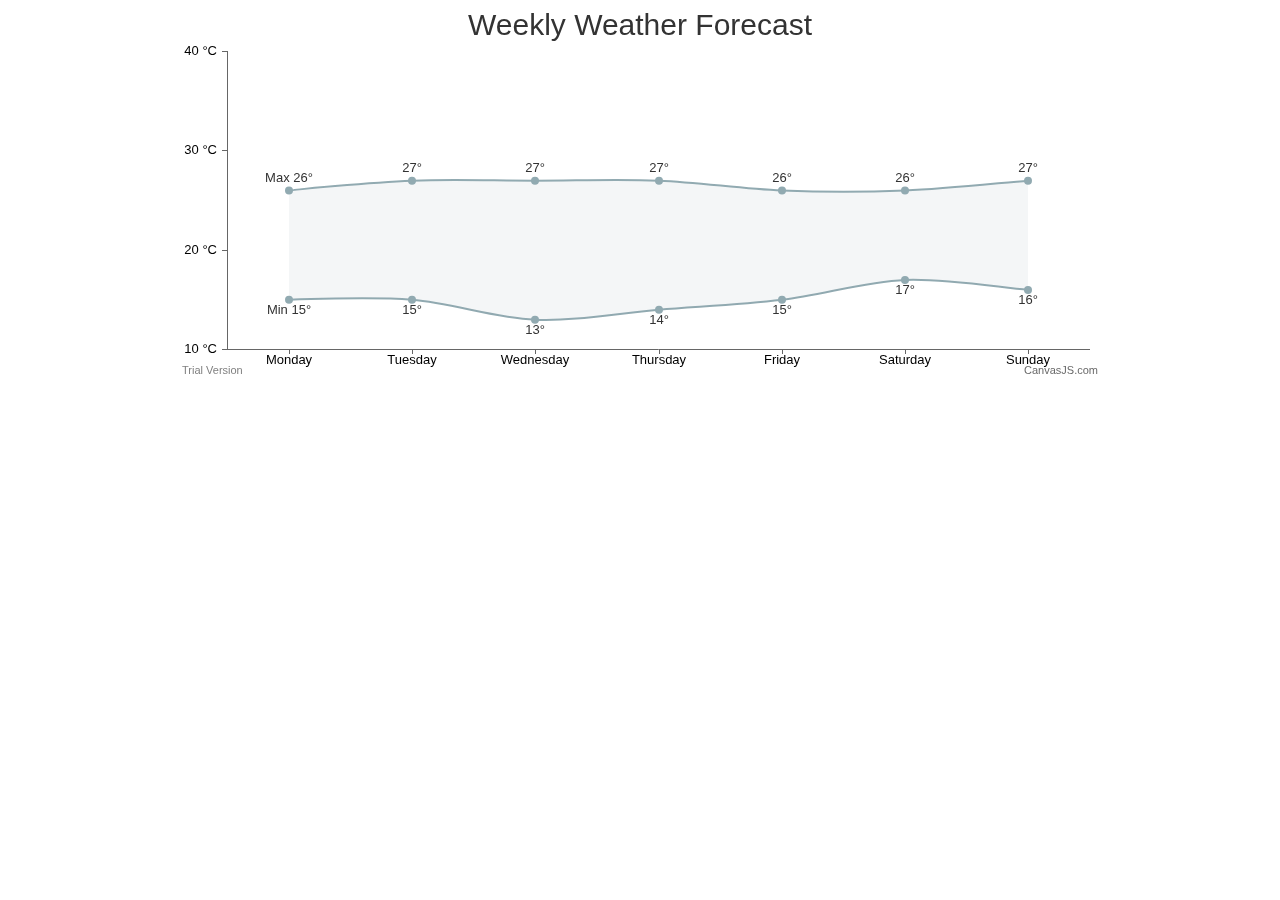
<file: src/views/canvasjs-2.3.2/examples/01-overview/chart-with-image-overlay.html>
<!DOCTYPE HTML>
<html>
<head>
<meta charset="UTF-8">
<style>
img{
	pointer-events: none;
}
</style>
<script>
window.onload = function () {

var chart = new CanvasJS.Chart("chartContainer", {            
	title:{
		text: "Weekly Weather Forecast"              
	},
	axisY: {
		includeZero: false,
		suffix: " °C",
		maximum: 40,
		gridThickness: 0
	},
	toolTip:{
		shared: true,
		content: "{name} </br> <strong>Temperature: </strong> </br> Min: {y[0]} °C, Max: {y[1]} °C"
	},
	data: [{
		type: "rangeSplineArea",
		fillOpacity: 0.1,
		color: "#91AAB1",
		indexLabelFormatter: formatter,
		dataPoints: [
			{ label: "Monday", y: [15, 26], name: "rainy" },
			{ label: "Tuesday", y: [15, 27], name: "rainy" },
			{ label: "Wednesday", y: [13, 27], name: "sunny" },
			{ label: "Thursday", y: [14, 27], name: "sunny" },
			{ label: "Friday", y: [15, 26], name: "cloudy" },
			{ label: "Saturday", y: [17, 26], name: "sunny" },
			{ label: "Sunday", y: [16, 27], name: "rainy" }
		]
	}]
});
chart.render();

var images = [];    

addImages(chart);

function addImages(chart) {
	for(var i = 0; i < chart.data[0].dataPoints.length; i++){
		var dpsName = chart.data[0].dataPoints[i].name;
		if(dpsName == "cloudy"){
			images.push($("<img>").attr("src", "https://canvasjs.com/wp-content/uploads/images/gallery/gallery-overview/cloudy.png"));
		} else if(dpsName == "rainy"){
		images.push($("<img>").attr("src", "https://canvasjs.com/wp-content/uploads/images/gallery/gallery-overview/rainy.png"));
		} else if(dpsName == "sunny"){
			images.push($("<img>").attr("src", "https://canvasjs.com/wp-content/uploads/images/gallery/gallery-overview/sunny.png"));
		}

	images[i].attr("class", dpsName).appendTo($("#chartContainer>.canvasjs-chart-container"));
	positionImage(images[i], i);
	}
}

function positionImage(image, index) {
	var imageCenter = chart.axisX[0].convertValueToPixel(chart.data[0].dataPoints[index].x);
	var imageTop =  chart.axisY[0].convertValueToPixel(chart.axisY[0].maximum);

	image.width("40px")
	.css({ "left": imageCenter - 20 + "px",
	"position": "absolute","top":imageTop + "px",
	"position": "absolute"});
}

$( window ).resize(function() {
	var cloudyCounter = 0, rainyCounter = 0, sunnyCounter = 0;    
	var imageCenter = 0;
	for(var i=0;i<chart.data[0].dataPoints.length;i++) {
		imageCenter = chart.axisX[0].convertValueToPixel(chart.data[0].dataPoints[i].x) - 20;
		if(chart.data[0].dataPoints[i].name == "cloudy") {					
			$(".cloudy").eq(cloudyCounter++).css({ "left": imageCenter});
		} else if(chart.data[0].dataPoints[i].name == "rainy") {
			$(".rainy").eq(rainyCounter++).css({ "left": imageCenter});  
		} else if(chart.data[0].dataPoints[i].name == "sunny") {
			$(".sunny").eq(sunnyCounter++).css({ "left": imageCenter});  
		}                
	}
});

function formatter(e) { 
	if(e.index === 0 && e.dataPoint.x === 0) {
		return " Min " + e.dataPoint.y[e.index] + "°";
	} else if(e.index == 1 && e.dataPoint.x === 0) {
		return " Max " + e.dataPoint.y[e.index] + "°";
	} else{
		return e.dataPoint.y[e.index] + "°";
	}
} 

}
</script>	
</head>
<body>
<script src="https://canvasjs.com/assets/script/jquery-1.11.1.min.js"></script>  
<script src="../../jquery.canvasjs.min.js"></script>
<div id="chartContainer" style="height: 370px; max-width: 920px; margin: 0px auto;"></div>
</body>
</html>
</file>
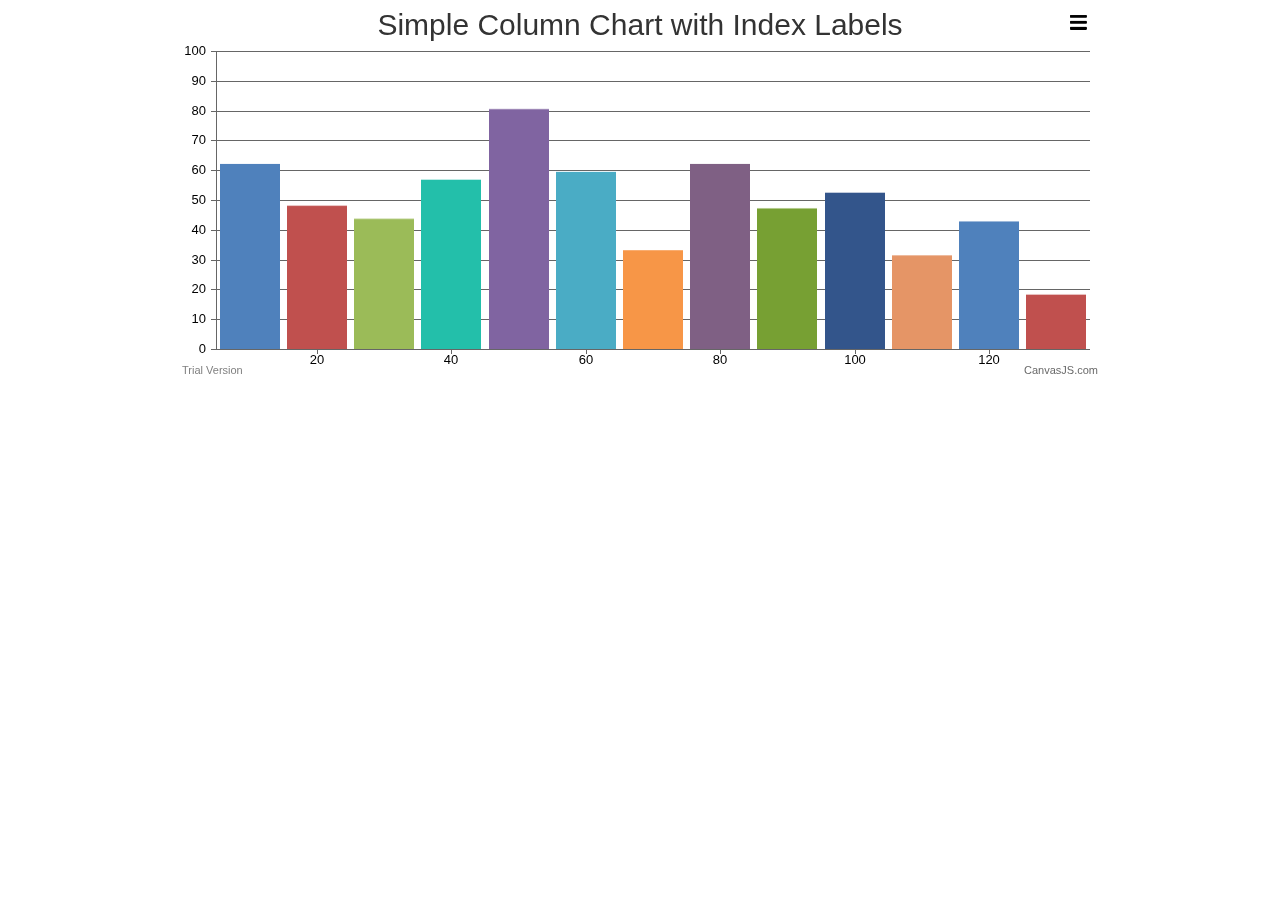
<file: src/views/canvasjs-2.3.2/examples/01-overview/chart-with-index-data-label.html>
<!DOCTYPE HTML>
<html>
<head>
<meta charset="UTF-8">
<script>
window.onload = function () {

var chart = new CanvasJS.Chart("chartContainer", {
	animationEnabled: true,
	exportEnabled: true,
	theme: "light1", // "light1", "light2", "dark1", "dark2"
	title:{
		text: "Simple Column Chart with Index Labels"
	},
	data: [{
		type: "column", //change type to bar, line, area, pie, etc
		//indexLabel: "{y}", //Shows y value on all Data Points
		indexLabelFontColor: "#5A5757",
		indexLabelPlacement: "outside",
		dataPoints: [
			{ x: 10, y: 71 },
			{ x: 20, y: 55 },
			{ x: 30, y: 50 },
			{ x: 40, y: 65 },
			{ x: 50, y: 92, indexLabel: "Highest" },
			{ x: 60, y: 68 },
			{ x: 70, y: 38 },
			{ x: 80, y: 71 },
			{ x: 90, y: 54 },
			{ x: 100, y: 60 },
			{ x: 110, y: 36 },
			{ x: 120, y: 49 },
			{ x: 130, y: 21, indexLabel: "Lowest" }
		]
	}]
});
chart.render();

}
</script>
</head>
<body>
<div id="chartContainer" style="height: 370px; max-width: 920px; margin: 0px auto;"></div>
<script src="../../canvasjs.min.js"></script>
</body>
</html>
</file>
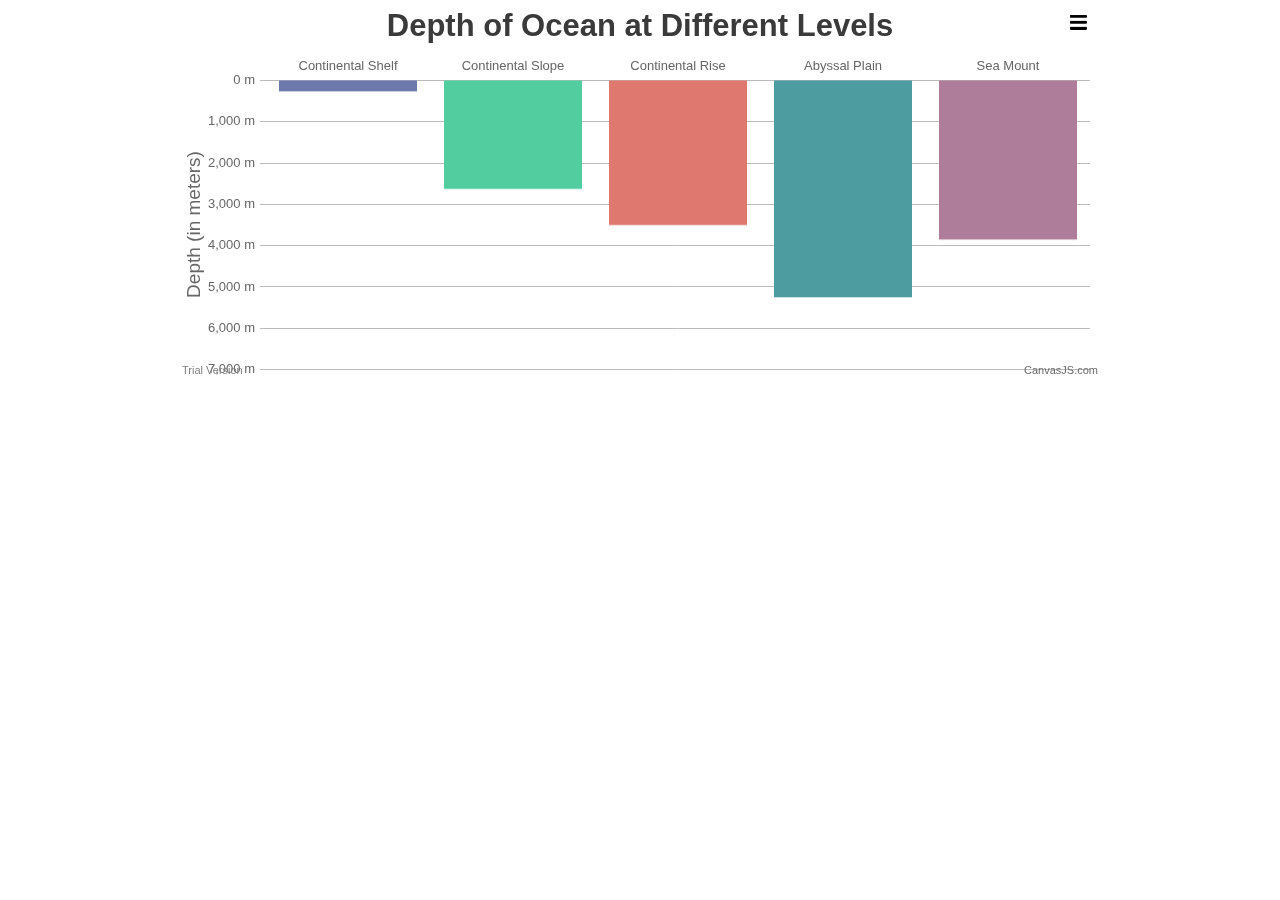
<file: src/views/canvasjs-2.3.2/examples/01-overview/chart-with-inverted-reversed-axis.html>
<!DOCTYPE HTML>
<html>
<head> 
<meta charset="UTF-8">
<script>
window.onload = function () {

var chart = new CanvasJS.Chart("chartContainer", {
	animationEnabled: true,
	exportEnabled: true,
	theme: "light2", // "light1", "light2", "dark1", "dark2"
	title:{
		text: "Depth of Ocean at Different Levels"
	},
	axisY: {
		title: "Depth (in meters)",
		suffix: " m",
		reversed: true
	},
	axisX2: {
		tickThickness: 0,
		labelAngle: 0
	},
	data: [{
		type: "column",
		axisXType: "secondary",
		yValueFormatString: "#,##0 meters",
		dataPoints: [
			{ y: 300, label: "Continental Shelf" },
			{ y: 3000, label: "Continental Slope" },
			{ y: 4000, label: "Continental Rise" },
			{ y: 6000, label: "Abyssal Plain", indexLabel: "Deepest" },
			{ y: 4400, label: "Sea Mount" }
		]
	}]
});
chart.render();

}
</script>
</head>
<body>
<div id="chartContainer" style="height: 370px; max-width: 920px; margin: 0px auto;"></div>
<script src="../../canvasjs.min.js"></script>
</body>
</html>
</file>
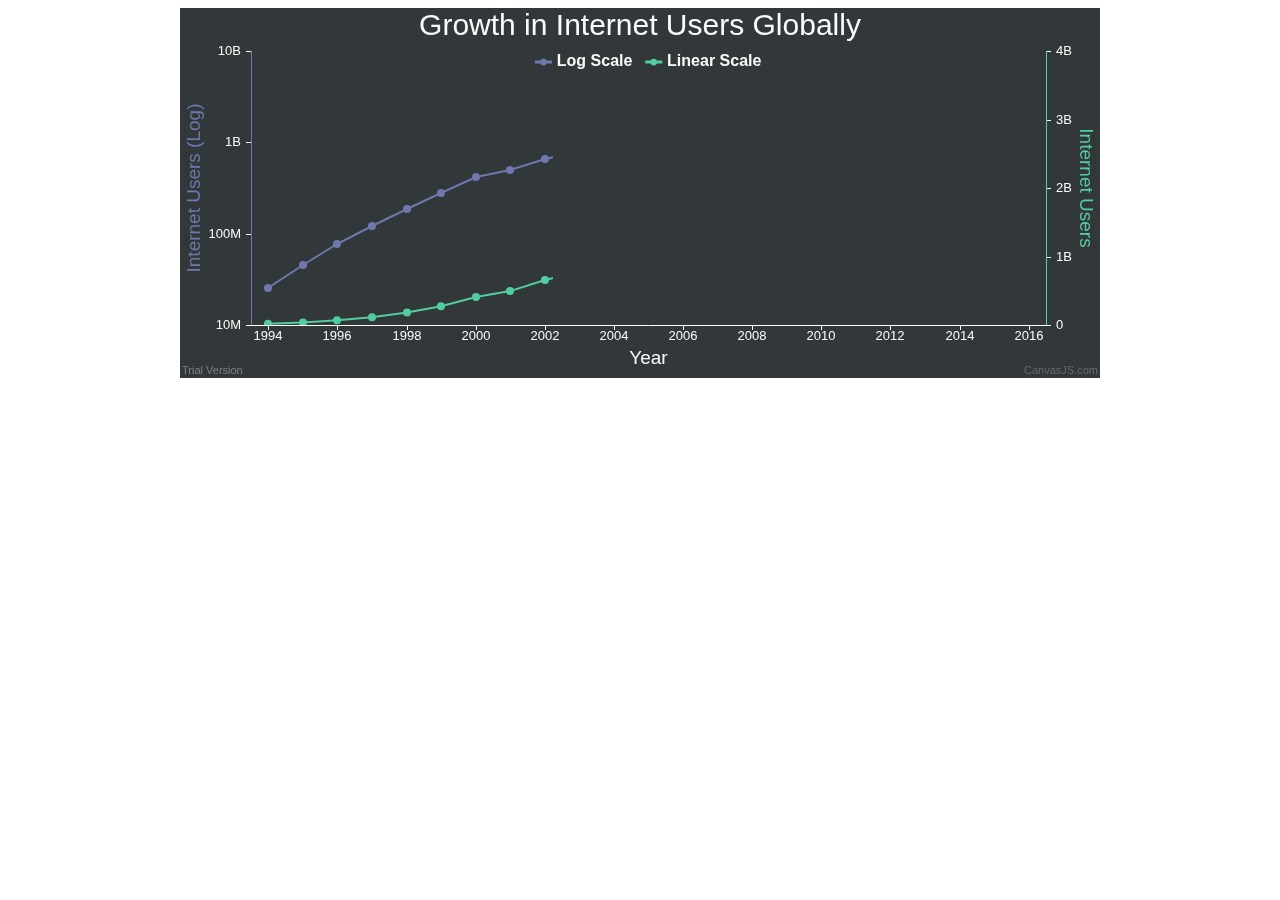
<file: src/views/canvasjs-2.3.2/examples/01-overview/chart-with-logarithmic-axis.html>
<!DOCTYPE HTML>
<html>
<head>
<meta charset="UTF-8">
<script>
window.onload = function () {

var chart = new CanvasJS.Chart("chartContainer", {
	animationEnabled: true,
	zoomEnabled: true,
	theme: "dark2",
	title:{
		text: "Growth in Internet Users Globally"
	},
	axisX:{
		title: "Year",
		valueFormatString: "####",
		interval: 2
	},
	axisY:{
		logarithmic: true, //change it to false
		title: "Internet Users (Log)",
		titleFontColor: "#6D78AD",
		lineColor: "#6D78AD",
		gridThickness: 0,
		lineThickness: 1,
		includeZero: false,
		labelFormatter: addSymbols
	},
	axisY2:{
		title: "Internet Users",
		titleFontColor: "#51CDA0",
		logarithmic: false, //change it to false
		lineColor: "#51CDA0",
		gridThickness: 0,
		lineThickness: 1,
		labelFormatter: addSymbols
	},
	legend:{
		verticalAlign: "top",
		fontSize: 16,
		dockInsidePlotArea: true
	},
	data: [{
		type: "line",
		xValueFormatString: "####",
		showInLegend: true,
		name: "Log Scale",
		dataPoints: [
			{ x: 1994, y: 25437639 },
			{ x: 1995, y: 44866595 },
			{ x: 1996, y: 77583866 },
			{ x: 1997, y: 120992212 },
			{ x: 1998, y: 188507628 },
			{ x: 1999, y: 281537652 },
			{ x: 2000, y: 414794957 },
			{ x: 2001, y: 502292245 },
			{ x: 2002, y: 665065014 },
			{ x: 2003, y: 781435983 },
			{ x: 2004, y: 913327771 },
			{ x: 2005, y: 1030101289 },
			{ x: 2006, y: 1162916818 },
			{ x: 2007, y: 1373226988 },
			{ x: 2008, y: 1575067520 },
			{ x: 2009, y: 1766403814 },
			{ x: 2010, y: 2023202974 },
			{ x: 2011, y: 2231957359 },
			{ x: 2012, y: 2494736248 },
			{ x: 2013, y: 2728428107 },
			{ x: 2014, y: 2956385569 },
			{ x: 2015, y: 3185996155 },
			{ x: 2016, y: 3424971237 }
		]
	},
	{
		type: "line",
		xValueFormatString: "####",
		axisYType: "secondary",
		showInLegend: true,
		name: "Linear Scale",
		dataPoints: [
			{ x: 1994, y: 25437639 },
			{ x: 1995, y: 44866595 },
			{ x: 1996, y: 77583866 },
			{ x: 1997, y: 120992212 },
			{ x: 1998, y: 188507628 },
			{ x: 1999, y: 281537652 },
			{ x: 2000, y: 414794957 },
			{ x: 2001, y: 502292245 },
			{ x: 2002, y: 665065014 },
			{ x: 2003, y: 781435983 },
			{ x: 2004, y: 913327771 },
			{ x: 2005, y: 1030101289 },
			{ x: 2006, y: 1162916818 },
			{ x: 2007, y: 1373226988 },
			{ x: 2008, y: 1575067520 },
			{ x: 2009, y: 1766403814 },
			{ x: 2010, y: 2023202974 },
			{ x: 2011, y: 2231957359 },
			{ x: 2012, y: 2494736248 },
			{ x: 2013, y: 2728428107 },
			{ x: 2014, y: 2956385569 },
			{ x: 2015, y: 3185996155 },
			{ x: 2016, y: 3424971237 }
		]
	}]
});
chart.render();

function addSymbols(e){
	var suffixes = ["", "K", "M", "B"];

	var order = Math.max(Math.floor(Math.log(e.value) / Math.log(1000)), 0);
	if(order > suffixes.length - 1)
		order = suffixes.length - 1;

	var suffix = suffixes[order];
	return CanvasJS.formatNumber(e.value / Math.pow(1000, order)) + suffix;
}

}
</script>
</head>
<body>
<div id="chartContainer" style="height: 370px; max-width: 920px; margin: 0px auto;"></div>
<script src="../../canvasjs.min.js"></script>
</body>
</html>
</file>
<file: src/style/login.css>
body {
    background-color: #4c81f4;
}

/* label color */
.input-field label {
    color: #ffffff;

}

/* label focus color */
.input-field input[type=text]:focus+label {
    color: #ffffff;
}

input#gebruikernaam {
    color: white;
}

input#wachtwoord {
    color: white;
}
</file>
<file: src/style/main.css>
*{
    padding: 0px;
    margin: 0px;
}

#logo{
    width: 5vw;
}

.nav{
    background-color: #4c81f4;
}

.nav_height{
    height: 8vh;
}

.menu_ul{
    margin-top: 1vh;
}

.card_width{
    /* width: 20vw; */
    margin: 10px;
}

.card_edge{
    border-radius: 15px;
}

.message_btn{
    font-size: 3.5rem;
    color: teal;
}

.image-link>a{
    position: absolute;
    z-index: 9999;
}
</file>
